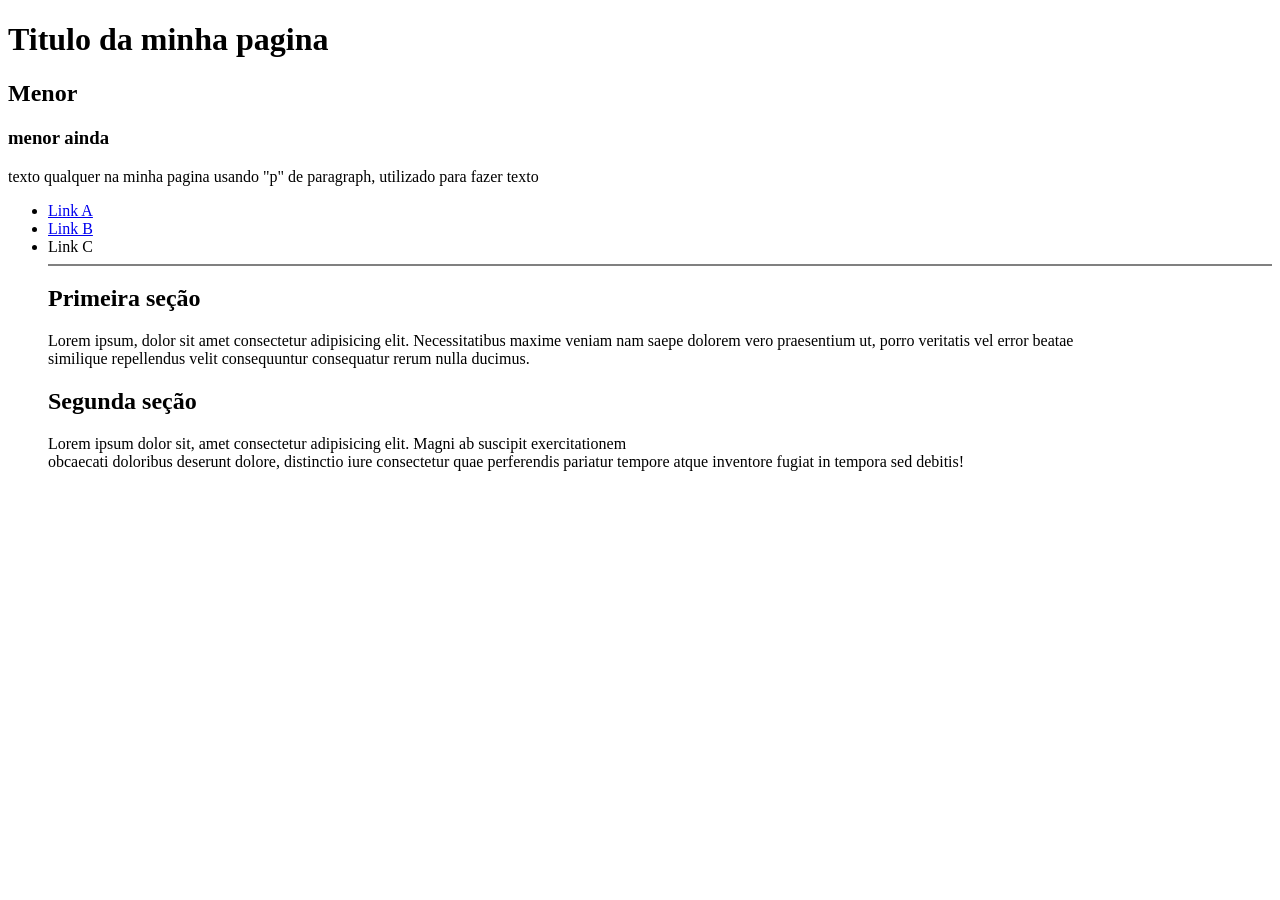
<file: index.html>
<!DOCTYPE html>
<html lang="pt-br">

<head>
    <meta charset="UTF-8">
    <meta name="viewport" content="width=device-width, initial-scale=1.0">
    <title>qualquer coisa</title>
</head>

<body>
    <header></header>
    <h1>Titulo da minha pagina</h1>
    <h2>Menor</h2>
    <h3>menor ainda</h3>
    <p>texto qualquer na minha pagina usando "p" de paragraph, utilizado para fazer texto</p>
    </header>
    <nav>
        <ul>
            <li><a href="#primeira">Link A</a></li> <!--Assim voce adciona um link que vai remeter para a ID que voce escolher-->
            <li><a href="#segunda">Link B</a></li>
            <li>Link C
            </li>
            <hr noshade="">

            <main>
              
                <!-- ASSIM QUE FAZ ANOTAÇÃO!!!!-->
                <section id="primeira"><!--Assim voce colca o nome na seção !-->
                    <h2>Primeira seção</h2>
                    <p>Lorem ipsum, dolor sit amet consectetur adipisicing elit. Necessitatibus maxime veniam nam saepe
                        dolorem vero praesentium ut, porro veritatis vel error beatae

                        <br />
                        similique repellendus velit consequuntur consequatur rerum nulla ducimus.

                    </p>
                </section>
                <section id="segunda"> <!--Assim voce colca o nome na seção !-->
                     
                    <h2>Segunda seção</h2>
                    <p>Lorem ipsum dolor sit, amet consectetur adipisicing elit. Magni ab suscipit exercitationem
                        <br />
                        obcaecati doloribus deserunt dolore, distinctio iure consectetur quae perferendis pariatur
                        tempore atque inventore fugiat in tempora sed debitis!</p>
                </section>
            </main>

        </ul>
    </nav>
</body>

</html>
</file>
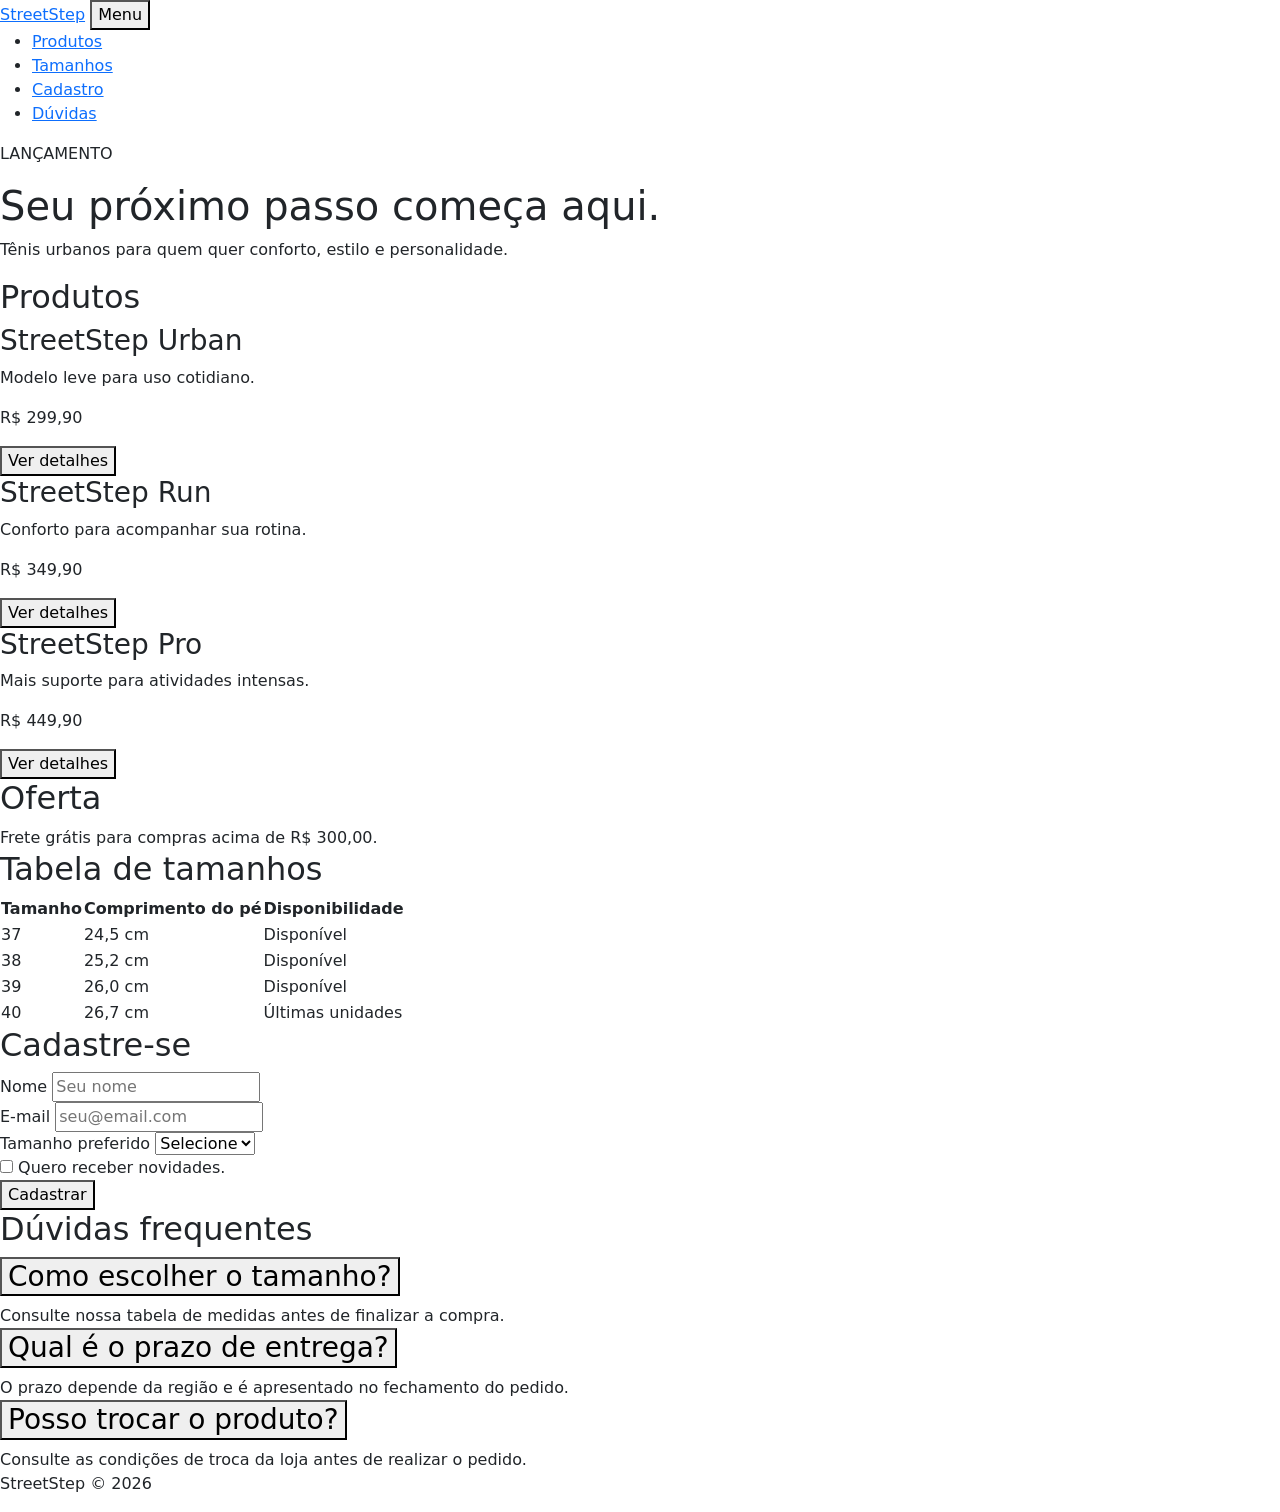
<file: Aula 08/index.html>
<!doctype html>
<html lang="pt-BR">
<head>
  <meta charset="utf-8">
  <meta name="viewport" content="width=device-width, initial-scale=1">
  <title>Loja de Tênis</title>

  <!-- Bootstrap 5.3.8 via CDN -->
  <link
    href="https://cdn.jsdelivr.net/npm/bootstrap@5.3.8/dist/css/bootstrap.min.css"
    rel="stylesheet">
</head>

<body>
  <header>
    <nav>
      <a href="#">StreetStep</a>

      <button type="button">
        Menu
      </button>

      <ul>
        <li><a href="#produtos">Produtos</a></li>
        <li><a href="#tamanhos">Tamanhos</a></li>
        <li><a href="#cadastro">Cadastro</a></li>
        <li><a href="#duvidas">Dúvidas</a></li>
      </ul>
    </nav>
  </header>

  <main>

    <section id="inicio">
      <div>
        <p>LANÇAMENTO</p>
        <h1>Seu próximo passo começa aqui.</h1>
        <p>
          Tênis urbanos para quem quer conforto, estilo e personalidade.
        </p>
      </div>
    </section>

    <section id="produtos">
      <h2>Produtos</h2>

      <article>
        <h3>StreetStep Urban</h3>
        <p>Modelo leve para uso cotidiano.</p>
        <p>R$ 299,90</p>

        <button type="button">
          Ver detalhes
        </button>
      </article>

      <article>
        <h3>StreetStep Run</h3>
        <p>Conforto para acompanhar sua rotina.</p>
        <p>R$ 349,90</p>

        <button type="button">
          Ver detalhes
        </button>
      </article>

      <article>
        <h3>StreetStep Pro</h3>
        <p>Mais suporte para atividades intensas.</p>
        <p>R$ 449,90</p>

        <button type="button">
          Ver detalhes
        </button>
      </article>
    </section>

    <!-- ALERT -->
    <section>
      <h2>Oferta</h2>
      <div>
        Frete grátis para compras acima de R$ 300,00.
      </div>
    </section>

    <!-- TABLE -->
    <section id="tamanhos">
      <h2>Tabela de tamanhos</h2>

      <table>
        <thead>
          <tr>
            <th>Tamanho</th>
            <th>Comprimento do pé</th>
            <th>Disponibilidade</th>
          </tr>
        </thead>

        <tbody>
          <tr>
            <td>37</td>
            <td>24,5 cm</td>
            <td>Disponível</td>
          </tr>
          <tr>
            <td>38</td>
            <td>25,2 cm</td>
            <td>Disponível</td>
          </tr>
          <tr>
            <td>39</td>
            <td>26,0 cm</td>
            <td>Disponível</td>
          </tr>
          <tr>
            <td>40</td>
            <td>26,7 cm</td>
            <td>Últimas unidades</td>
          </tr>
        </tbody>
      </table>
    </section>

    <!-- FORM -->
    <section id="cadastro">
      <h2>Cadastre-se</h2>

      <form>
        <div>
          <label for="nome">Nome</label>
          <input type="text" id="nome" name="nome" placeholder="Seu nome">
        </div>

        <div>
          <label for="email">E-mail</label>
          <input type="email" id="email" name="email" placeholder="seu@email.com">
        </div>

        <div>
          <label for="tamanho">Tamanho preferido</label>
          <select id="tamanho" name="tamanho">
            <option value="">Selecione</option>
            <option value="37">37</option>
            <option value="38">38</option>
            <option value="39">39</option>
            <option value="40">40</option>
          </select>
        </div>

        <div>
          <input type="checkbox" id="novidades" name="novidades">
          <label for="novidades">Quero receber novidades.</label>
        </div>

        <button type="submit">
          Cadastrar
        </button>
      </form>
    </section>

    <!-- ACCORDION -->
    <section id="duvidas">
      <h2>Dúvidas frequentes</h2>

      <div>

        <h3>
          <button type="button">
            Como escolher o tamanho?
          </button>
        </h3>

        <div>
          Consulte nossa tabela de medidas antes de finalizar a compra.
        </div>

        <h3>
          <button type="button">
            Qual é o prazo de entrega?
          </button>
        </h3>

        <div>
          O prazo depende da região e é apresentado no fechamento do pedido.
        </div>

        <h3>
          <button type="button">
            Posso trocar o produto?
          </button>
        </h3>

        <div>
          Consulte as condições de troca da loja antes de realizar o pedido.
        </div>

      </div>
    </section>

  </main>

  <footer>
    <p>StreetStep &copy; 2026</p>
  </footer>

  <script
    src="https://cdn.jsdelivr.net/npm/bootstrap@5.3.8/dist/js/bootstrap.bundle.min.js">
  </script>

</body>
</html>
</file>
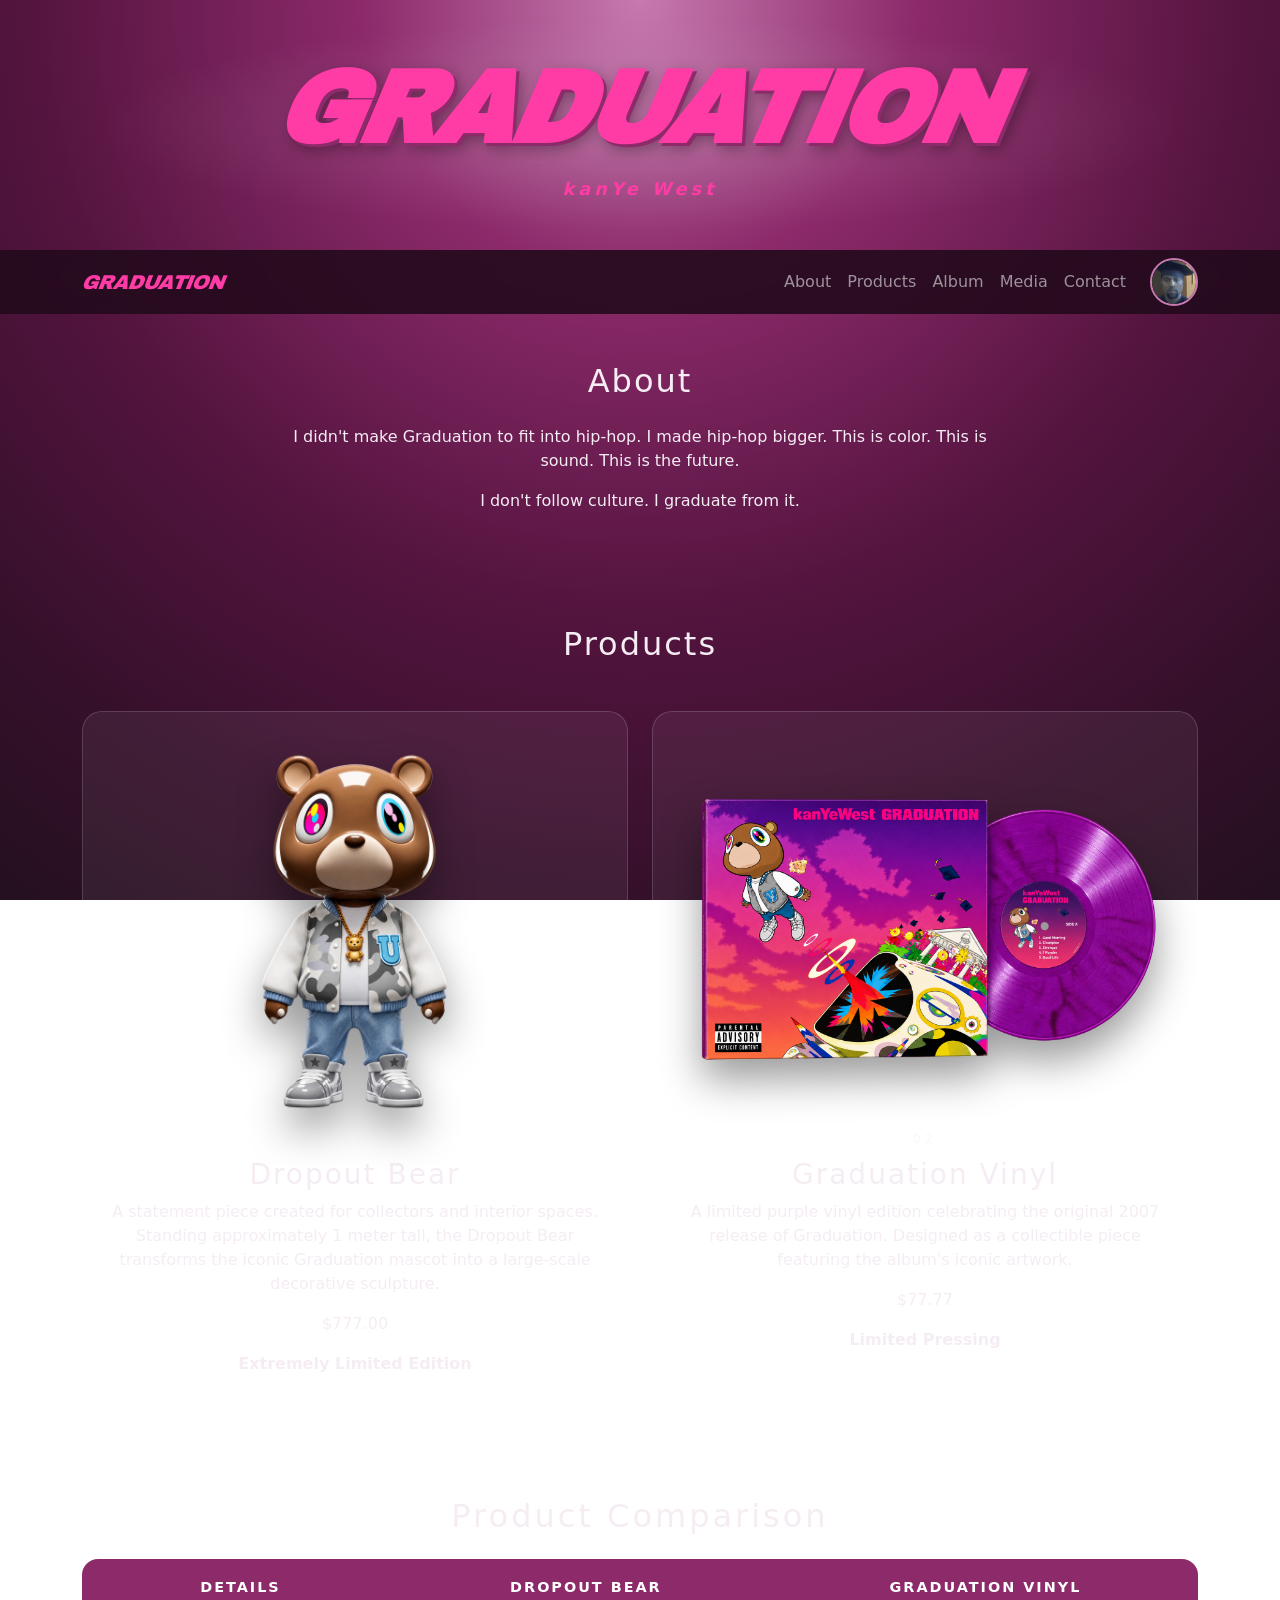
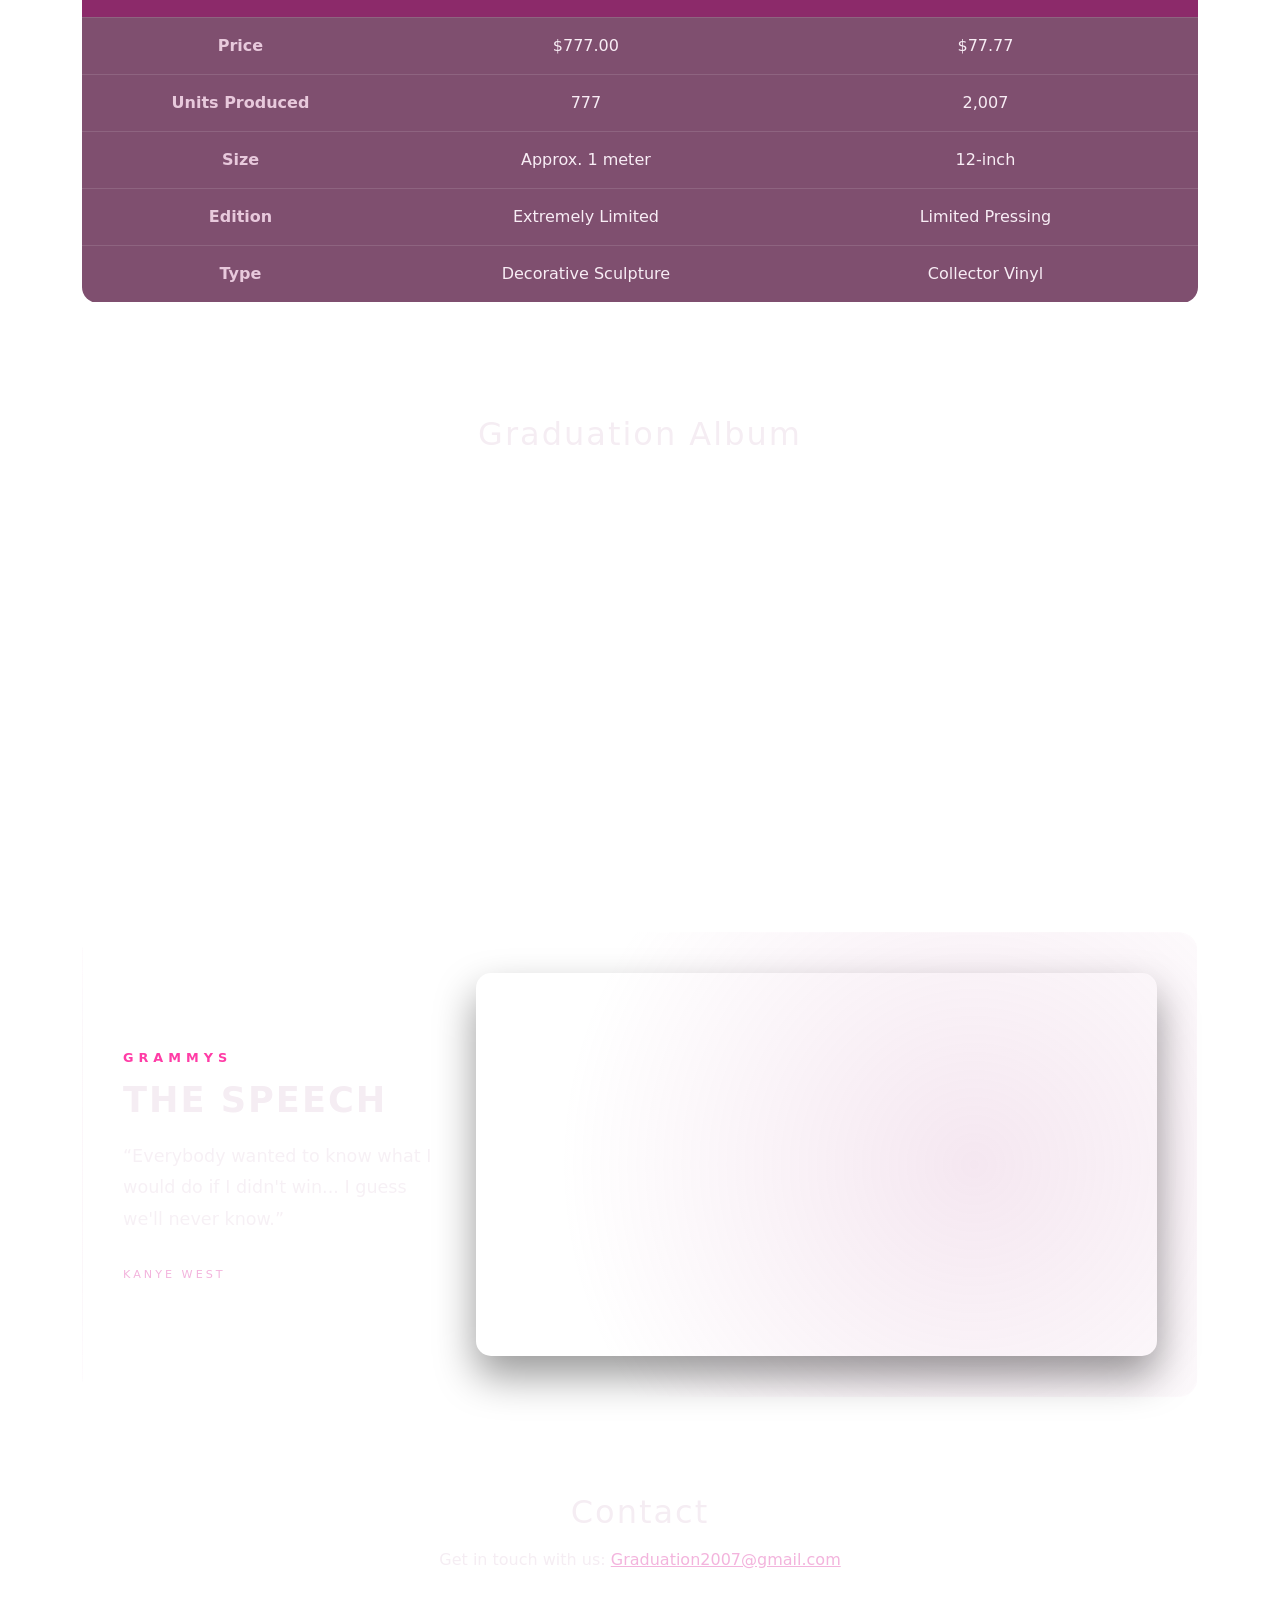
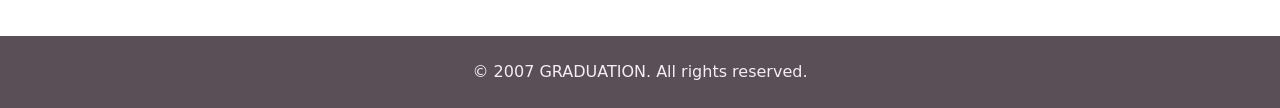
<file: site-graduation/index.html>
<!DOCTYPE html>
<html lang="en">

<head>
    <meta charset="UTF-8">
    <meta name="viewport" content="width=device-width, initial-scale=1.0">
    <link rel="icon" type="image/png" href="media/img/bear-icon.png">

    <!-- Bootstrap -->
    <link href="https://cdn.jsdelivr.net/npm/bootstrap@5.3.8/dist/css/bootstrap.min.css" rel="stylesheet">
    <link rel="preconnect" href="https://fonts.googleapis.com">
    <link rel="preconnect" href="https://fonts.gstatic.com" crossorigin>

    <link href="https://fonts.googleapis.com/css2?family=Archivo+Black&display=swap" rel="stylesheet">

    <link rel="stylesheet" href="css/style.css">

    <!-- Seu CSS -->
    <link rel="stylesheet" href="css/style.css">

    <title>GRADUATION</title>
</head>

<body>

    <!-- HEADER -->
    <header class="text-center py-5">
    <div class="container">
        <h1 class="graduation-logo">GRADUATION</h1>
        <p class="kanye-name">kanYe West</p>
    </div>
</header>


    <!-- NAV -->
    <nav class="navbar navbar-expand-md navbar-dark sticky-top">
        <div class="container">

            <a class="navbar-brand graduation-brand" href="#">GRADUATION</a>

            <button class="navbar-toggler" type="button" data-bs-toggle="collapse" data-bs-target="#menu">
                <span class="navbar-toggler-icon"></span>
            </button>

            <div class="collapse navbar-collapse" id="menu">

                <ul class="navbar-nav ms-auto">

                    <li class="nav-item">
                        <a class="nav-link" href="#about">About</a>
                    </li>

                    <li class="nav-item">
                        <a class="nav-link" href="#products">Products</a>
                    </li>

                    <li class="nav-item">
                        <a class="nav-link" href="#album">Album</a>
                    </li>

                    <li class="nav-item">
                        <a class="nav-link" href="#media">Media</a>
                    </li>

                    <li class="nav-item">
                        <a class="nav-link" href="#contact">Contact</a>
                    </li>

                </ul>

                <img src="media/img/User.jpg" alt="User" class="user-photo ms-3">

            </div>

        </div>
    </nav>


    <main>

        <!-- ABOUT -->
        <section id="about" class="container py-5 text-center">

            <div class="row justify-content-center">

                <div class="col-lg-8">

                    <h2 class="mb-4">About</h2>

                    <p class="about-quote">
                        I didn't make Graduation to fit into hip-hop.
    I made hip-hop bigger.
    This is color. This is sound. This is the future.
                    </p>
                    <p class="about-quote">
                        I don't follow culture. I graduate from it.

                    </p>

                </div>

            </div>

        </section>


        <!-- PRODUCTS -->
        <section id="products" class="container py-5">

            <h2 class="text-center mb-5">
                Products
            </h2>


            <div class="row g-4 align-items-stretch">

                <!-- BEAR -->
                <div class="col-md-6">

                    <article class="product-card h-100 p-4 text-center">

                        <div class="product-image d-flex justify-content-center align-items-center">
                            <img src="media/img/dropoutbear.png" class="img-fluid bear" alt="Dropout Bear">
                        </div>

                        <span class="product-number">
                            01
                        </span>

                        <h3 class="mt-2">
                            Dropout Bear
                        </h3>

                        <p>
                            A statement piece created for collectors and interior spaces.
                            Standing approximately 1 meter tall, the Dropout Bear transforms
                            the iconic Graduation mascot into a large-scale decorative sculpture.
                        </p>
                        <p class="price">$777.00</p>

                        <p class="fw-bold mb-0">
                            Extremely Limited Edition

                        </p>



                    </article>

                </div>


                <!-- VINYL -->
                <div class="col-md-6">

                    <article class="product-card h-100 p-4 text-center">

                        <div class="product-image d-flex justify-content-center align-items-center">
                            <img src="media/img/graduation-vinyl.png" class="img-fluid vinyl" alt="Graduation Vinyl">
                        </div>

                        <span class="product-number">
                            02
                        </span>

                        <h3 class="mt-2">
                            Graduation Vinyl
                        </h3>

                        <p>
                            A limited purple vinyl edition celebrating the original
                            2007 release of Graduation. Designed as a collectible piece
                            featuring the album's iconic artwork.
                        </p>
                        <p class="price">$77.77</p>

                        <p class="fw-bold mb-0">
                            Limited Pressing
                        </p>



                    </article>

                </div>

            </div>

        </section>
        <!-- PRODUCT COMPARISON -->
        <section id="comparison" class="container py-5">

            <h2 class="text-center mb-4">Product Comparison</h2>

            <div class="table-responsive">

                <table class="table graduation-table text-center align-middle">

                    <thead>
                        <tr>
                            <th>Details</th>
                            <th>Dropout Bear</th>
                            <th>Graduation Vinyl</th>
                        </tr>
                    </thead>

                    <tbody>

                        <tr>
                            <td>Price</td>
                            <td>$777.00</td>
                            <td>$77.77</td>
                        </tr>

                        <tr>
                            <td>Units Produced</td>
                            <td>777</td>
                            <td>2,007</td>
                        </tr>

                        <tr>
                            <td>Size</td>
                            <td>Approx. 1 meter</td>
                            <td>12-inch</td>
                        </tr>

                        <tr>
                            <td>Edition</td>
                            <td>Extremely Limited</td>
                            <td>Limited Pressing</td>
                        </tr>

                        <tr>
                            <td>Type</td>
                            <td>Decorative Sculpture</td>
                            <td>Collector Vinyl</td>
                        </tr>

                    </tbody>

                </table>

            </div>

        </section>


        <!-- SPOTIFY -->
        <section id="album" class="container py-5">

            <h2 class="text-center mb-4">
                Graduation Album
            </h2>

            <div class="row justify-content-center">

                <div class="col-lg-8">

                    <iframe class="w-100 spotify-player"
                        src="https://open.spotify.com/embed/album/4SZko61aMnmgvNhfhgTuD3" height="352" frameborder="0"
                        allowfullscreen
                        allow="autoplay; clipboard-write; encrypted-media; fullscreen; picture-in-picture"
                        loading="lazy">
                    </iframe>

                </div>

            </div>

        </section>


        <!-- MEDIA -->
        <section id="media" class="container py-5">

    <div class="media-card">

        <div class="row align-items-center g-4">

            <div class="col-lg-4 text-center text-lg-start">

                <span class="media-year">GRAMMYS</span>

                <h2 class="media-title">
                    THE SPEECH
                </h2>

                <p class="media-text">
                    “Everybody wanted to know what I would do
                    if I didn't win... I guess we'll never know.”
                </p>

                <span class="media-label">
                    KANYE WEST
                </span>

            </div>

            <div class="col-lg-8">

                <div class="video-wrapper">

                    <div class="ratio ratio-16x9">

                        <iframe
                            src="https://www.youtube.com/embed/BOhsMF_4TtY"
                            title="Kanye West Grammy Speech"
                            allowfullscreen>
                        </iframe>

                    </div>

                </div>

            </div>

        </section>


        <!-- CONTACT -->
        <section id="contact" class="container py-5 text-center">

            <h2 class="mb-3">
                Contact
            </h2>

            <p>
                Get in touch with us:
                <a href="mailto:Graduation2007@gmail.com">
                    Graduation2007@gmail.com
                </a>
            </p>

        </section>

    </main>


    <!-- FOOTER -->
    <footer class="text-center py-4">

        <p class="mb-0">
            &copy; 2007 GRADUATION. All rights reserved.
        </p>

    </footer>


    <!-- Bootstrap JS -->
    <script src="https://cdn.jsdelivr.net/npm/bootstrap@5.3.8/dist/js/bootstrap.bundle.min.js">
    </script>

</body>

</html>
</file>
<file: site-graduation/css/style.css>
body {
    background:
        radial-gradient(
            circle at 50% 0%,
            #c77aaf 0%,
            #8c2a6a 25%,
            #54143f 55%,
            #36102b 80%,
            #24101f 100%
        );

    background-attachment: fixed;

    color: #f5edf3;
}


header {
    background:
        radial-gradient(
            ellipse at center,
            rgba(255, 255, 255, 0.15),
            transparent 60%
        );
}


nav {
    background: rgba(35, 10, 28, 0.9);
    backdrop-filter: blur(10px);
}


h1,
h2,
h3 {
    letter-spacing: 2px;
}


section {
    scroll-margin-top: 80px;
}


.product-card {
    background: rgba(255, 255, 255, 0.06);

    border: 1px solid rgba(255, 255, 255, 0.15);

    border-radius: 20px;

    transition: 0.3s;
}


.product-card:hover {
    transform: translateY(-8px);

    box-shadow:
        0 20px 40px rgba(0, 0, 0, 0.35);
}


.product-image {
    height: 390px;
}


.product-image img {
    max-height: 360px;

    object-fit: contain;

    filter:
        drop-shadow(
            0 20px 20px rgba(0, 0, 0, 0.4)
        );

    transition: 0.3s;
}


.product-card:hover img {
    transform: scale(1.04);
}


.bear {
    max-width: 290px;
}


.vinyl {
    max-width: 470px;
}


.product-number {
    font-size: 0.8rem;

    letter-spacing: 4px;

    opacity: 0.5;
}


.spotify-player {
    border-radius: 15px;
}


#contact a {
    color: #f3b4dd;
}


footer {
    background: rgba(20, 5, 16, 0.7);
}


@media (max-width: 768px) {

    .product-image {
        height: 300px;
    }

    .bear {
        max-width: 220px;
    }

}
.user-photo {
    width: 48px;
    height: 48px;

    object-fit: cover;

    border-radius: 50%;
    border: 2px solid #c77aaf;

    cursor: pointer;
}
.user-photo {
    width: 48px;
    height: 48px;
    object-fit: cover;
    border-radius: 50%;
    border: 2px solid #c77aaf;
    cursor: pointer;
    transition: 0.3s;
}

.user-photo:hover {
    transform: scale(1.1);
}
.graduation-table {
    --bs-table-bg: rgba(84, 20, 63, 0.75);
    --bs-table-color: #f8edf5;
    --bs-table-border-color: rgba(255, 255, 255, 0.12);

    overflow: hidden;
    border-radius: 16px;
    backdrop-filter: blur(10px);
}

.graduation-table thead th {
    background: #8C2A6A;
    color: white;

    padding: 18px;

    font-size: 0.9rem;
    letter-spacing: 2px;
    text-transform: uppercase;
}

.graduation-table td {
    padding: 16px;
}

.graduation-table tbody tr {
    transition: 0.3s;
}

.graduation-table tbody tr:hover {
    --bs-table-bg: rgba(199, 122, 175, 0.18);
}

.graduation-table tbody td:first-child {
    font-weight: bold;
    color: #e8c9dc;
}

#comparison h2 {
    letter-spacing: 3px;
}
.graduation-logo {
    display: inline-block;

    font-family: "Archivo Black", sans-serif;
    font-size: clamp(3rem, 8vw, 6.5rem);

    color: #ff3ca6;

    font-style: italic;
    font-weight: 900;
    letter-spacing: -4px;

    transform: skewX(-10deg);

    text-shadow:
        3px 3px 0 #8c2a6a,
        6px 6px 15px rgba(0, 0, 0, 0.35);

    margin: 0;
}
.graduation-brand {
    font-family: "Archivo Black", sans-serif;

    color: #ff3ca6 !important;

    font-style: italic;
    letter-spacing: -1px;

    transform: skewX(-8deg);
}
.kanye-name {
    color: #ff3ca6;

    font-size: 1.1rem;
    font-weight: 700;
    font-style: italic;

    letter-spacing: 4px;

    margin-top: 5px;
    margin-bottom: 0;
}
.media-card {
    padding: 40px;

    background:
        radial-gradient(
            circle at 80% 50%,
            rgba(199, 122, 175, 0.18),
            transparent 45%
        ),
        rgba(255, 255, 255, 0.04);

    border: 1px solid rgba(255, 255, 255, 0.12);
    border-radius: 20px;
}

.media-year {
    color: #ff3ca6;

    font-size: 0.8rem;
    font-weight: bold;
    letter-spacing: 5px;
}

.media-title {
    margin: 10px 0 20px;

    font-size: 2.2rem;
    font-weight: bold;
}

.media-text {
    font-size: 1.1rem;
    line-height: 1.8;

    opacity: 0.8;
}

.media-label {
    display: inline-block;

    margin-top: 15px;

    color: #f3b4dd;

    font-size: 0.7rem;
    letter-spacing: 3px;
}

.video-wrapper {
    overflow: hidden;

    border-radius: 15px;

    box-shadow:
        0 20px 40px rgba(0, 0, 0, 0.4);
}

.video-wrapper iframe {
    border: 0;
}
</file>
